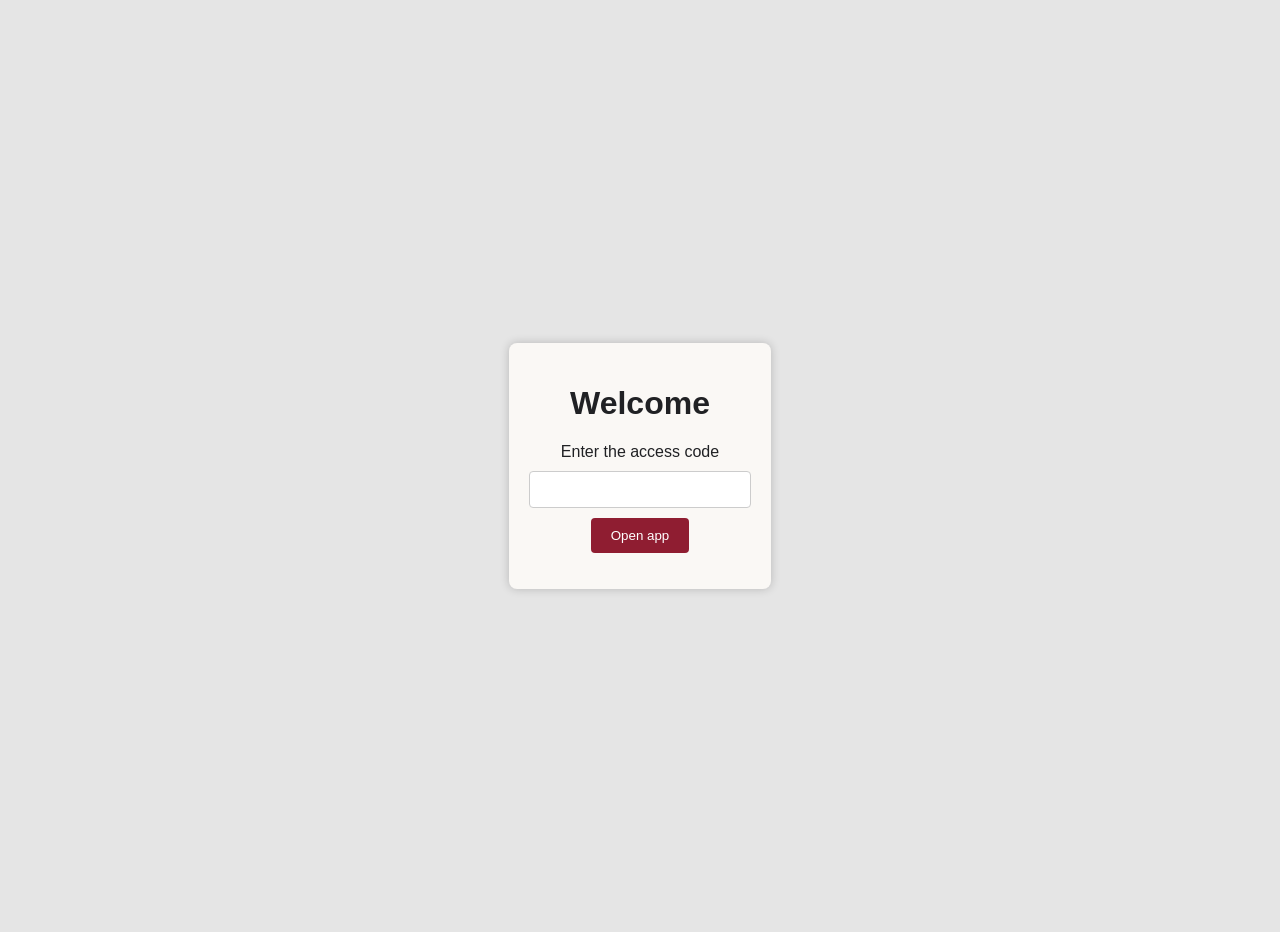
<file: index.html>
<!doctype html>
<html lang="en">
  <head>
    <meta charset="utf-8">
    <meta name="viewport" content="width=device-width, initial-scale=1">
    <meta http-equiv="refresh" content="0; url=./startup.html">
    <meta name="theme-color" content="#e5e5e5">
    <title>Opening our app…</title>
    <script>
      // Vercel serves index.html at the site root; open the app's entry screen.
      window.location.replace("./startup.html");
    </script>
  </head>
  <body>
    <p><a href="./startup.html">Open the app</a></p>
  </body>
</html>
</file>
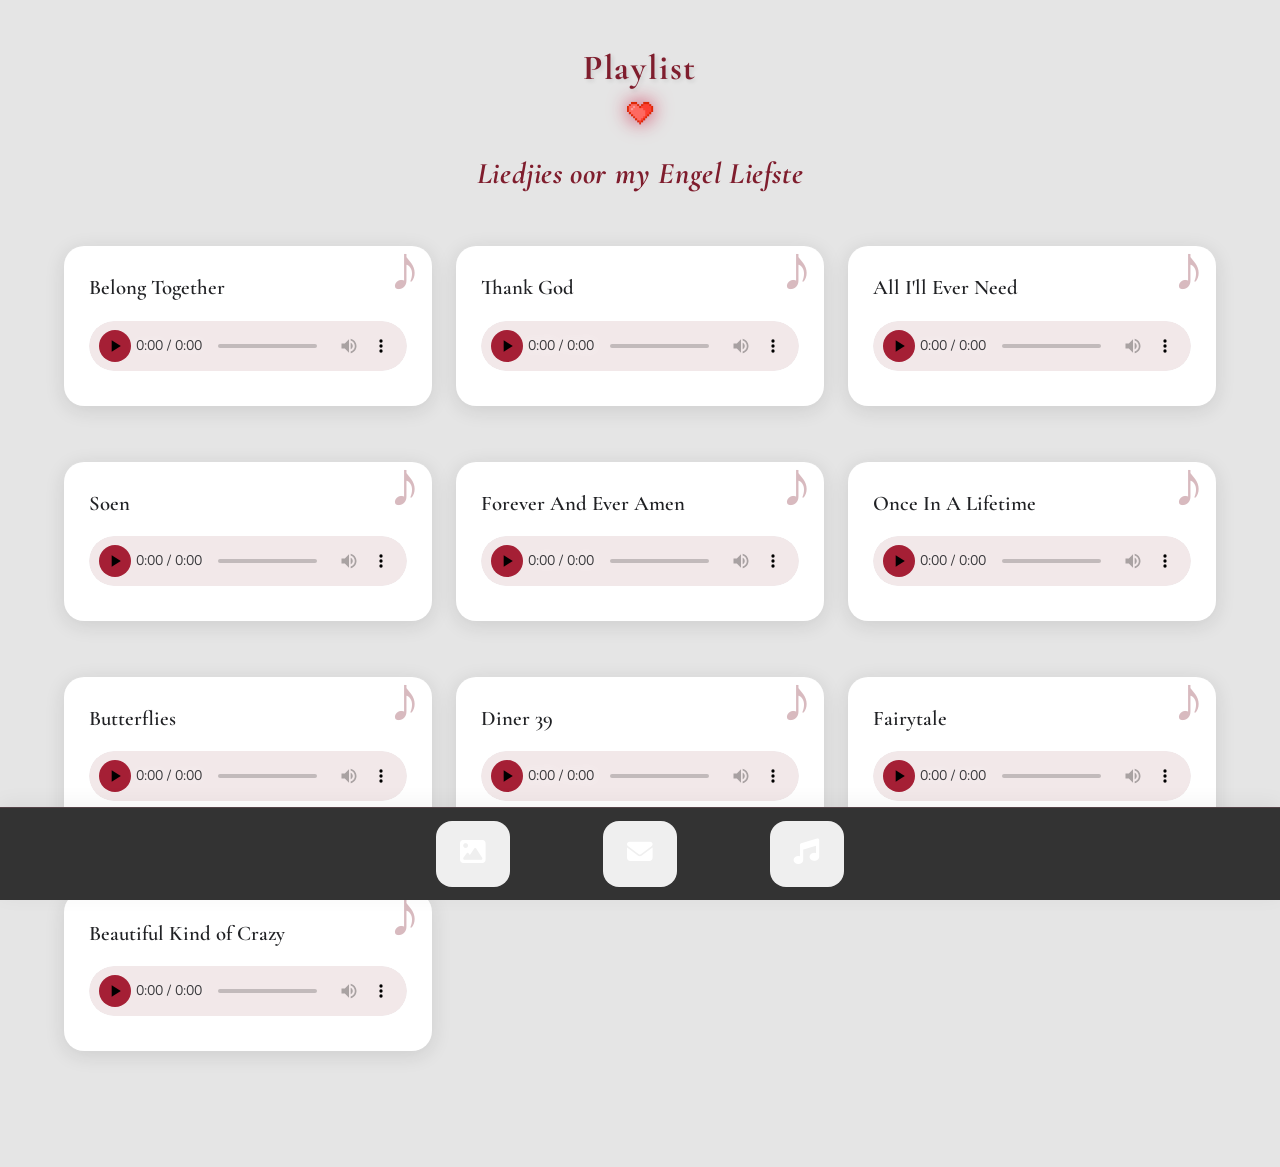
<file: songs.html>
<!DOCTYPE html>
<html lang="en">
<head>
  <meta charset="UTF-8">
  <meta name="viewport" content="width=device-width, initial-scale=1.0">
  <meta name="theme-color" content="#e5e5e5">
  <title>Playlist 🎧</title>
  <link rel="stylesheet" href="style.css">
  <link rel="manifest" href="/manifest.json">
  <link rel="apple-touch-icon" href="/icon-192.png">
  <link rel="stylesheet" href="https://cdnjs.cloudflare.com/ajax/libs/font-awesome/6.5.0/css/all.min.css">
  <script>
    if ("serviceWorker" in navigator) {
      navigator.serviceWorker.register("/service-worker.js")
        .then(reg => console.log("Service Worker registered:", reg))
        .catch(err => console.error("Service Worker registration failed:", err));
    }
  </script>
</head>
<body>
  <header>
    <h1>Playlist</h1>
    <div class="heartheader"></div>
  </header>

  <h3>Liedjies oor my Engel Liefste</h3>

  <main>
    <div class="card">
      <h2>Belong Together</h2>
      <audio controls preload="none">
        <source src="Belong Together.mp3" type="audio/mpeg">
      </audio>
    </div>

    <div class="card">
      <h2>Thank God</h2>
      <audio controls preload="none">
        <source src="Thank God.mp3" type="audio/mpeg">
      </audio>
    </div>

    <div class="card">
      <h2>All I'll Ever Need</h2>
      <audio controls preload="none">
        <source src="All I'll Ever Need.mp3" type="audio/mpeg">
      </audio>
    </div>

    <div class="card">
      <h2>Soen</h2>
      <audio controls preload="none">
        <source src="Soen.mp3" type="audio/mpeg">
      </audio>
    </div>

    <div class="card">
      <h2>Forever And Ever Amen</h2>
      <audio controls preload="none">
        <source src="Forever And Ever Amen.mp3" type="audio/mpeg">
      </audio>
    </div>

    <div class="card">
      <h2>Once In A Lifetime</h2>
      <audio controls preload="none">
        <source src="Once in a lifetime.mp3" type="audio/mpeg">
      </audio>
    </div>

    <div class="card">
      <h2>Butterflies</h2>
      <audio controls preload="none">
        <source src="Butterflies.mp3" type="audio/mpeg">
      </audio>
    </div>

    <div class="card">
      <h2>Diner 39</h2>
      <audio controls preload="none">
        <source src="Diner 39 - Franna Benadé(Official Music Video).mp3" type="audio/mpeg">
      </audio>
    </div>
    
    <div class="card">
      <h2>Fairytale</h2>
      <audio controls preload="none">
        <source src="Fairytale - Dirk van der Westhuizen.mp3" type="audio/mpeg">
      </audio>
    </div>

    <div class="card">
      <h2>Beautiful Kind of Crazy</h2>
      <audio controls preload="none">
        <source src="Christian - Beautiful Kind of Crazy.mp3" type="audio/mpeg">
      </audio>
    </div>

  </main>

  <script src="main.js"></script>
</body>

<footer>
  <nav class="nav-bar">
      <button class="a" type="button" aria-label="Photo album" onclick="page1()"><i class="fa fa-image" aria-hidden="true"></i></button>
      <button class="a" type="button" aria-label="Letters" onclick="page2()"><i class="fa fa-envelope" aria-hidden="true"></i></button>
      <button class="a" type="button" aria-label="Playlist" aria-current="page" onclick="page3()"><i class="fa fa-music" aria-hidden="true"></i></button>
  </nav>
</footer>
</html>
</file>
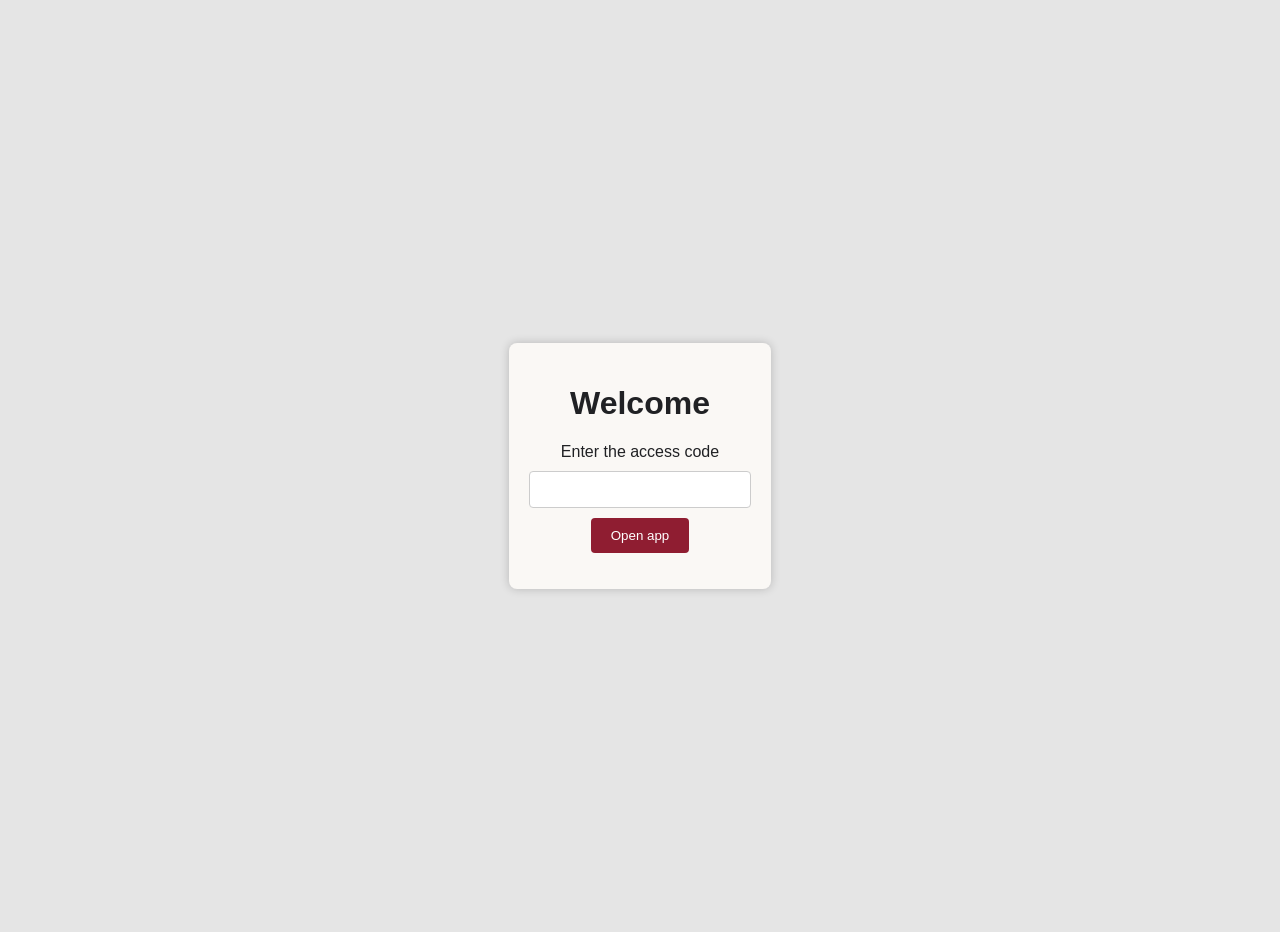
<file: startup.html>
<!DOCTYPE html>
<html lang="en">
<head>
  <meta charset="UTF-8">
  <meta name="viewport" content="width=device-width, initial-scale=1">
  <meta name="theme-color" content="#e5e5e5">
  <title>Startup</title>
  <style>
    body {
      font-family: Arial, sans-serif;
      background: #e5e5e5;
      color: #202124;
      display: flex;
      justify-content: center;
      align-items: center;
      height: 100vh;
      min-height: 100dvh;
      margin: 0;
      padding: 1rem;
    }
    .login-box {
      background: #faf8f5;
      padding: 20px;
      border-radius: 8px;
      box-shadow: 0 0 10px rgba(0,0,0,0.2);
      text-align: center;
    }
    input[type="password"] {
      padding: 10px;
      width: 200px;
      margin: 10px 0;
      border: 1px solid #ccc;
      border-radius: 4px;
    }
    button {
      padding: 10px 20px;
      border: none;
      background: #8f1d31;
      color: #fff;
      border-radius: 4px;
      cursor: pointer;
    }
    button:hover {
      background: #701629;
    }
  </style>
</head>
<body>
  <div class="login-box">
    <h1>Welcome</h1>
    <label for="password">Enter the access code</label><br>
    <input type="password" id="password" autocomplete="current-password" aria-describedby="message">
    <br>
    <button type="button" onclick="checkPassword()">Open app</button>
    <p id="message" role="status" aria-live="polite"></p>
  </div>

  <script>
    function checkPassword() {
      const input = document.getElementById("password").value;
      // Brother: update the access code here. A code stored in a static page is only a friendly gate, not secure protection.
      const correctPassword = "123";
      const message = document.getElementById("message");

      if (input === correctPassword) {
        sessionStorage.setItem("onsStartupPassed", "1");
        message.style.color = "green";
        message.textContent = "Access granted!";
        // redirect or load another page
        window.location.replace("W&C.html");
      } else {
        message.style.color = "red";
        message.textContent = "Incorrect password.";
      }
    }

    // Add Enter key listener
    document.getElementById("password").addEventListener("keypress", function(event) {
      if (event.key === "Enter") {
        checkPassword();
      }
    });
  </script>
</body>
</html>
</file>
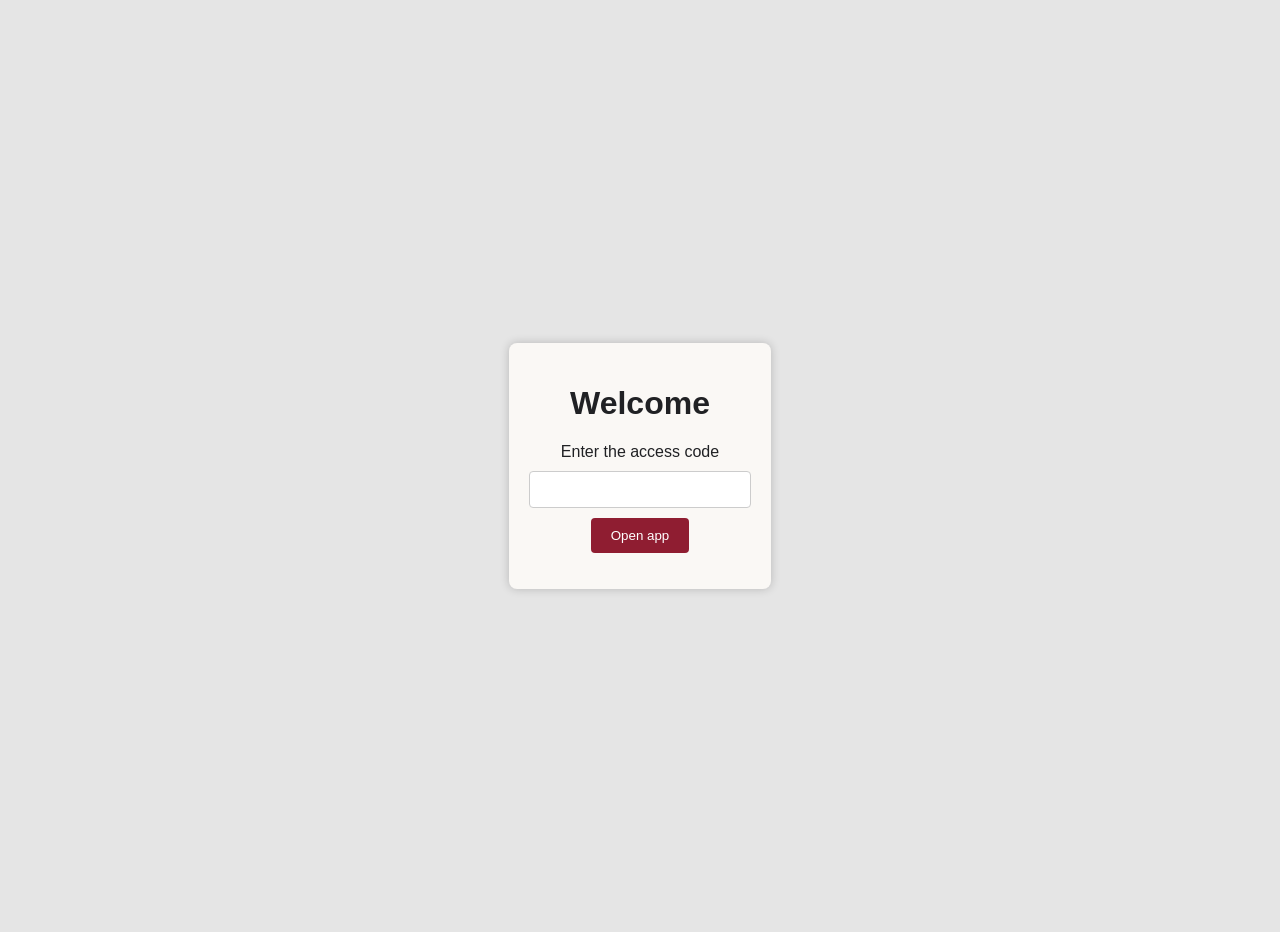
<file: W&C.html>
<!doctype html>
<html lang="en">
  <head>
    <meta charset="UTF-8" />
    <meta
      name="viewport"
      content="width=device-width, initial-scale=1.0"
    />
    <meta name="theme-color" content="#d4849c" />
    <title>Briefies 💌</title>
    <link rel="stylesheet" href="style.css" />
    <link rel="manifest" href="/manifest.json" />
    <link rel="apple-touch-icon" href="/icon-192.png" />
    <link
      rel="stylesheet"
      href="https://cdnjs.cloudflare.com/ajax/libs/font-awesome/6.5.0/css/all.min.css"
    />
    <script>
      // A fresh visit to the app must pass through the startup screen first.
      // startup.html sets this one-use token after a successful key entry.
      try {
        if (sessionStorage.getItem("onsStartupPassed") !== "1") {
          window.location.replace("startup.html");
        }
      } catch (error) {
        window.location.replace("startup.html");
      }

      if ("serviceWorker" in navigator) {
        navigator.serviceWorker
          .register("/service-worker.js")
          .then((reg) => console.log("Service Worker registered:", reg))
          .catch((err) =>
            console.error("Service Worker registration failed:", err),
          );
      }
    </script>
  </head>
  <body>
    <header>
      <h1 class="page-title">Briefies</h1>
      <div class="heartheader"></div>
    </header>

    <div class="relationship-card">
      <h4>Maande Saam: 💖</h4>
      <p id="monthsTogether">—</p>
    </div>

    <div class="relationship-card">
      <h4>Weke Saam: 💖</h4>
      <p id="weeksTogether">—</p>
    </div>

    <div class="relationship-card">
      <h4>Dae Saam: 💖</h4>
      <p id="daysTogether">—</p>
    </div>

    <div class="relationship-card">
      <h4>Monthiversary: 💝</h4>
      <p id="anniversaryCountdown">—</p>
    </div>

    <h3><b>My Engel Liefste se Briefies..💌</b></h3>

    <main>
      <section>
        <h3><b>Willem</b></h3>
      <div class="letter-box" onclick="openLetter('letter1')">
        <h2>1 Maand ❤️</h2>
      </div>
      <div id="letter1" class="modal">
        <div class="modal-content">
          <span class="close" onclick="closeLetter('letter1')">&times;</span>
          <div class="modal-header">💖 1 Maand</div>
          <div class="modal-body">

          </div>
        </div>
      </div>

      <div class="letter-box" onclick="openLetter('letter2')">
        <h2>2 Maande ❤️</h2>
      </div>
      <div id="letter2" class="modal">
        <div class="modal-content">
          <span class="close" onclick="closeLetter('letter2')">&times;</span>
          <div class="modal-header">💖 2 Maande</div>
          <div class="modal-body">

          </div>
        </div>
      </div>

      <div class="letter-box" onclick="openLetter('letter3')">
        <h2>3 Maande ❤️</h2>
      </div>
      <div id="letter3" class="modal">
        <div class="modal-content">
          <span class="close" onclick="closeLetter('letter3')">&times;</span>
          <div class="modal-header">💖 3 Maande</div>
          <div class="modal-body">

          </div>
        </div>
      </div>

      <div class="letter-box" onclick="openLetter('letter4')">
        <h2>4 Maande ❤️</h2>
      </div>
      <div id="letter4" class="modal">
        <div class="modal-content">
          <span class="close" onclick="closeLetter('letter4')">&times;</span>
          <div class="modal-header">💖 4 Maande</div>
          <div class="modal-body">

          </div>
        </div>
      </div>

      <div class="letter-box" onclick="openLetter('letter5')">
        <h2>5 Maande ❤️</h2>
      </div>
      <div id="letter5" class="modal">
        <div class="modal-content">
          <span class="close" onclick="closeLetter('letter5')">&times;</span>
          <div class="modal-header">💖 5 Maande</div>
          <div class="modal-body">

          </div>
        </div>
      </div>

      <div class="letter-box" onclick="openLetter('letter6')">
        <h2>6 Maande ❤️</h2>
      </div>
      <div id="letter6" class="modal">
        <div class="modal-content">
          <span class="close" onclick="closeLetter('letter6')">&times;</span>
          <div class="modal-header">💖 6 Maande</div>
          <div class="modal-body">

          </div>
        </div>
      </div>
      </section>

      <section>
        <h3><b>Cayla</b></h3>
      <div class="letter-box" onclick="openLetter('letter1')">
        <h2>1 Maand ❤️</h2>
      </div>
      <div id="letter1" class="modal">
        <div class="modal-content">
          <span class="close" onclick="closeLetter('letter1')">&times;</span>
          <div class="modal-header">💖 1 Maand</div>
          <div class="modal-body">

          </div>
        </div>
      </div>

      <div class="letter-box" onclick="openLetter('letter2')">
        <h2>2 Maande ❤️</h2>
      </div>
      <div id="letter2" class="modal">
        <div class="modal-content">
          <span class="close" onclick="closeLetter('letter2')">&times;</span>
          <div class="modal-header">💖 2 Maande</div>
          <div class="modal-body">

          </div>
        </div>
      </div>

      <div class="letter-box" onclick="openLetter('letter3')">
        <h2>3 Maande ❤️</h2>
      </div>
      <div id="letter3" class="modal">
        <div class="modal-content">
          <span class="close" onclick="closeLetter('letter3')">&times;</span>
          <div class="modal-header">💖 3 Maande</div>
          <div class="modal-body">

          </div>
        </div>
      </div>

      <div class="letter-box" onclick="openLetter('letter4')">
        <h2>4 Maande ❤️</h2>
      </div>
      <div id="letter4" class="modal">
        <div class="modal-content">
          <span class="close" onclick="closeLetter('letter4')">&times;</span>
          <div class="modal-header">💖 4 Maande</div>
          <div class="modal-body">
            <p>hi</p>
          </div>
        </div>
      </div>

      <div class="letter-box" onclick="openLetter('letter5')">
        <h2>5 Maande ❤️</h2>
      </div>
      <div id="letter5" class="modal">
        <div class="modal-content">
          <span class="close" onclick="closeLetter('letter5')">&times;</span>
          <div class="modal-header">💖 5 Maande</div>
          <div class="modal-body">

          </div>
        </div>
      </div>

      <div class="letter-box" onclick="openLetter('letter6')">
        <h2>6 Maande ❤️</h2>
      </div>
      <div id="letter6" class="modal">
        <div class="modal-content">
          <span class="close" onclick="closeLetter('letter6')">&times;</span>
          <div class="modal-header">💖 6 Maande</div>
          <div class="modal-body">

          </div>
        </div>
      </div>

      </section>
      </main>



      <button id="installBtn" class="install-btn" style="display: none">
      📲 Install App
    </button>

    <button
      id="share-trigger"
      class="share-btn"
      type="button"
      aria-label="Share this app"
    >
      <i class="fa-solid fa-share-nodes" aria-hidden="true"></i> Share
    </button>
    <dialog
      id="share-dialog"
      class="share-dialog"
      aria-labelledby="share-dialog-title"
    >
      <button class="share-dialog-close" type="button" aria-label="Close">
        &times;
      </button>
      <h2 id="share-dialog-title">Share our app</h2>
      <p>Scan this QR code to open it</p>
      <img class="share-qr" src="W&CQR.png" alt="QR code linking to our app" />
      <button id="share-link" class="share-link-btn" type="button">
        <i class="fa-solid fa-share-nodes" aria-hidden="true"></i> Share link
      </button>
      <p
        id="share-status"
        class="share-status"
        role="status"
        aria-live="polite"
      ></p>
    </dialog>

    <script>
      const shareDialog = document.getElementById("share-dialog");
      document
        .getElementById("share-trigger")
        .addEventListener("click", () => shareDialog.showModal());
      document
        .querySelector(".share-dialog-close")
        .addEventListener("click", () => shareDialog.close());

      document
        .getElementById("share-link")
        .addEventListener("click", async () => {
          const shareData = {
            title: document.title,
            text: "Have a look at our memories",
            url: "https://w-c-ruby.vercel.app/",
          };
          const status = document.getElementById("share-status");
          try {
            if (navigator.share) {
              await navigator.share(shareData);
            } else if (navigator.clipboard && window.isSecureContext) {
              await navigator.clipboard.writeText(shareData.url);
              status.textContent = "App link copied!";
            } else {
              window.prompt("Copy this app link:", shareData.url);
            }
          } catch (error) {
            if (error.name !== "AbortError")
              status.textContent = "Unable to share right now.";
          }
        });
    </script>

    <script src="main.js"></script>
    <footer>
      <nav class="nav-bar">
      <button class="a" type="button" aria-label="Photo album" onclick="page1()"><i class="fa fa-image" aria-hidden="true"></i></button>
      <button class="a" type="button" aria-label="Letters" aria-current="page" onclick="page2()">
          <i class="fa fa-envelope" aria-hidden="true"></i>
        </button>
      <button class="a" type="button" aria-label="Playlist" onclick="page3()"><i class="fa fa-music" aria-hidden="true"></i></button>
      </nav>
    </footer>
  </body>
</html>
</file>
<file: style.css>
@import url('https://fonts.googleapis.com/css2?family=Cormorant+Garamond:ital,wght@0,400;0,600;1,400&family=Nunito:wght@300;400;600&display=swap');

:root {
  /* Update the shared palette here to change every page at once. */
  --bg: #e5e5e5;
  --txt: #202124;
  --hdrtxt: #7f1d2d;
  --letterbox: #ffffff;
  --accents: #a51f35;
  --cream: #ffffff;
  --charcoal: #292929;
  --warm-gray: #444444;
  --pink-deep: #8f1d31;
  --hdhtxt: #f2e8e9;
  --shadow-soft: rgba(32, 33, 36, 0.12);
  --shadow-medium: rgba(32, 33, 36, 0.2);

  --font-serif: 'Cormorant Garamond', Georgia, serif;
  --font-sans: 'Nunito', -apple-system, sans-serif;
  --fs: 40px;

  --safe-bottom: env(safe-area-inset-bottom, 20px);
}

* {
  margin: 0;
  padding: 0;
  box-sizing: border-box;
  -webkit-tap-highlight-color: transparent;
}

html {
  scroll-behavior: smooth;
}

body {
  font-family: var(--font-sans);
  background: var(--bg);
  color: var(--txt);
  font-weight: 700;
  line-height: 1.6;
  min-height: 100vh;
  padding-bottom: 100px;
  overflow-x: hidden;
}

/* Clear, comfortable reading defaults. Keep edits here shared across pages. */
body { font-size: 1.25rem; }
body :not(i):not(svg):not(path) { font-weight: 700; }
h1 { font-size: 2.4rem; }
h3 { font-size: 1.9rem; }
.relationship-card h4 { font-size: 1.6rem; }
.card h2, .letter-box h2 { font-size: 1.4rem; }
.card-img p, .modal-body p, .share-status, .share-dialog > p:first-of-type { font-size: 1.1rem; }
p, .modal-body { max-width: 70ch; }
button, a, input { font: inherit; }
:focus-visible { outline: 3px solid var(--accents); outline-offset: 3px; }
button { cursor: pointer; }
@media (prefers-reduced-motion: reduce) {
  *, *::before, *::after { scroll-behavior: auto !important; animation-duration: .01ms !important; animation-iteration-count: 1 !important; transition-duration: .01ms !important; }
}

header {
  text-align: center;
  padding: 2.5rem 1.5rem 1.5rem;
  position: relative;
  justify-content: center;
  display: grid;
  place-items: center;
}

.heartheader {
  background: url('heart.png');
  background-size: cover;
  width: 30px;
  height: 30px;
  filter: drop-shadow(0 0 10px #cd2f51);
  animation: heartbeat 1.5s infinite;
}

@keyframes heartbeat {
  0%   { transform: scale(1); }
  25%  { transform: scale(1.3); }
  40%  { transform: scale(1); }
  60%  { transform: scale(1.3); }
  100% { transform: scale(1); }
}

h1 {
  font-family: var(--font-serif);
  font-size: 2.2rem;
  font-weight: 600;
  color: var(--hdrtxt);
  letter-spacing: 0.05em;
  text-shadow: 2px 2px 4px var(--shadow-soft);
}

h1.page-title {
  position: relative;
  display: inline-block;
}

h1.page-title::before,
h1.page-title::after {
  content: '❦';
  position: absolute;
  top: 50%;
  transform: translateY(-50%);
  color: var(--hdrtxt);
  font-size: 1rem;
  opacity: 0.7;
}

h1.page-title::before {
  left: -1.5rem;
}

h1.page-title::after {
  right: -1.5rem;
}

h3 {
  font-family: var(--font-serif);
  color: var(--hdrtxt);
  font-size: 30px;
  font-weight: 800;
  font-style: italic;
  text-align: center;
  margin-bottom: 2rem;
  font-weight: 400;
  letter-spacing: 0.02em;
}

.relationship-card {
  background: rgba(255, 255, 255, 0.7);
  backdrop-filter: blur(10px);
  border-radius: 20px;
  padding: 1.2rem 1.5rem;
  margin: 0.8rem auto;
  max-width: 400px;
  text-align: center;
  box-shadow: 0 4px 20px var(--shadow-soft);
  border: 1px solid rgba(255, 255, 255, 0.8);
  transition: transform 0.3s ease, box-shadow 0.3s ease;
  animation: slideUp 0.6s ease-out;
}

.relationship-card:hover {
  transform: translateY(-2px);
  box-shadow: 0 6px 25px var(--shadow-medium);
}

.relationship-card h4 {
  font-family: var(--font-serif);
  color: var(--hdrtxt);
  font-size: 25px;
  margin-bottom: 0.3rem;
  font-weight: 600;
}

.relationship-card p {
  font-size: 1.5rem;
  color: var(--txt);
  font-weight: 600;
  font-family: var(--font-serif);
}

main {
  display: grid;
  grid-template-columns: repeat(auto-fill, minmax(280px, 1fr));
  gap: 1.5rem;
  padding: 0 1.5rem;
  max-width: 1200px;
  margin: 0 auto;
}

.card-img {
  background: white;
  border-radius: 20px;
  overflow: hidden;
  box-shadow: 0 8px 30px var(--shadow-soft);
  transition: all 0.4s cubic-bezier(0.4, 0, 0.2, 1);
  position: relative;
  animation: fadeInUp 0.6s ease-out backwards;
}

.card-img:nth-child(1) { animation-delay: 0.1s; }
.card-img:nth-child(2) { animation-delay: 0.15s; }
.card-img:nth-child(3) { animation-delay: 0.2s; }
.card-img:nth-child(4) { animation-delay: 0.25s; }
.card-img:nth-child(5) { animation-delay: 0.3s; }
.card-img:nth-child(6) { animation-delay: 0.35s; }
.card-img:nth-child(7) { animation-delay: 0.4s; }
.card-img:nth-child(8) { animation-delay: 0.45s; }
.card-img:nth-child(9) { animation-delay: 0.5s; }
.card-img:nth-child(10) { animation-delay: 0.55s; }
.card-img:nth-child(11) { animation-delay: 0.6s; }
.card-img:nth-child(12) { animation-delay: 0.65s; }
.card-img:nth-child(13) { animation-delay: 0.7s; }
.card-img:nth-child(14) { animation-delay: 0.75s; }
.card-img:nth-child(15) { animation-delay: 0.8s; }
.card-img:nth-child(16) { animation-delay: 0.85s; }
.card-img:nth-child(17) { animation-delay: 0.9s; }
.card-img:nth-child(18) { animation-delay: 0.95s; }

.card-img:hover {
  transform: translateY(-8px);
  box-shadow: 0 20px 40px var(--shadow-medium);
}

.card-img a {
  display: block;
  position: relative;
  width: 100%;
}

.card-img img {
  width: 100%;
  display: block;
  transition: transform 0.5s ease;
}

.card-img:hover img {
  transform: scale(1.02);
}

.card-img p {
  padding: 1rem 1.2rem;
  font-family: var(--font-sans);
  font-size: 0.95rem;
  color: var(--warm-gray);
  text-align: center;
  background: white;
  margin: 0;
  line-height: 1.5;
}

.card-img a::after {
  content: '⬇ Save';
  position: absolute;
  bottom: 10px;
  right: 10px;
  background: rgba(255, 255, 255, 0.95);
  color: var(--pink-deep);
  padding: 0.4rem 0.8rem;
  border-radius: 20px;
  font-size: 0.75rem;
  opacity: 0;
  transform: translateY(10px);
  transition: all 0.3s ease;
  box-shadow: 0 2px 10px rgba(0,0,0,0.1);
  pointer-events: none;
  z-index: 2;
}

.card-img:hover a::after {
  opacity: 1;
  transform: translateY(0);
}

.letter-box {
  background: rgba(255, 255, 255, 0.7);
  backdrop-filter: blur(10px);
  border-radius: 16px;
  padding: 1.5rem;
  margin: 1rem 0;
  
  box-shadow: 0 4px 15px var(--shadow-soft);
  transition: all 0.3s ease;
  border: 2px solid transparent;
  position: relative;
  overflow: hidden;
  animation: slideUp 0.5s ease-out backwards;
}

.letter-box::before {
  content: '✉';
  position: absolute;
  right: 1.5rem;
  top: 50%;
  transform: translateY(-50%);
  color: var(--accents);
  font-size: 1.5rem;
  opacity: 0.5;
  transition: all 0.3s ease;
}

.letter-box:hover {
  transform: translateX(8px);
  border-color: var(--accents);
  box-shadow: 0 8px 25px var(--shadow-medium);
}

.letter-box:hover::before {
  opacity: 1;
  transform: translateY(-50%) translateX(5px);
  color: var(--accents);
}

.letter-box h2 {
  font-family: var(--font-serif);
  font-size: 1.2rem;
  color: var(--charcoal);
  font-weight: 600;
  margin: 0;
}

.modal {
  display: none;
  position: fixed;
  top: 0;
  left: 0;
  width: 100%;
  height: 100%;
  background: rgba(74, 74, 74, 0.85);
  backdrop-filter: blur(8px);
  z-index: 1000;
  justify-content: center;
  align-items: center;
  padding: 1rem;
  animation: fadeIn 0.3s ease;
}

.modal-content {
  background: var(--cream);
  border-radius: 24px;
  width: 100%;
  max-width: 600px;
  max-height: 85vh;
  overflow: hidden;
  box-shadow: 0 25px 50px rgba(0,0,0,0.25);
  position: relative;
  animation: modalSlide 0.4s cubic-bezier(0.4, 0, 0.2, 1);
  border: 1px solid rgba(255, 255, 255, 0.5);
}

.modal-header {
  background: linear-gradient(135deg, var(--hdrtxt) 0%, var(--accents) 100%);
  padding: 1.5rem;
  font-family: var(--font-serif);
  font-size: 1.4rem;
  color: var(--txt);
  font-weight: 600;
  text-align: center;
  position: relative;
  border-bottom: 1px solid rgba(212, 132, 156, 0.2);
}

.close {
  position: absolute;
  top: 1.2rem;
  right: 1.2rem;
  font-size: 1.8rem;
  color: var(--txt);
  width: 36px;
  height: 36px;
  display: flex;
  align-items: center;
  justify-content: center;
  border-radius: 50%;
  transition: all 0.3s ease;
  background: rgba(255, 255, 255, 0.5);
}

.close:hover {
  background: var(--accents);
  color: var(--txt);
  transform: rotate(90deg);
}

a {
  color: rgb(243, 13, 48);
  text-decoration:none;
  font-size: 20px;
  font-weight: 500;
}

.modal-body {
  padding: 2rem;
  overflow-y: auto;
  max-height: calc(85vh - 80px);
  font-family: var(--font-sans);
  line-height: 1.9;
  color: var(--txt);
  font-size: 1.125rem;
}

.modal-body p {
  margin-bottom: 1.2rem;
  font-size: 1.05rem;
  text-align: justify;
  hyphens: auto;
  color: var(--txt);
}

.modal-body::-webkit-scrollbar {
  width: 8px;
}

.modal-body::-webkit-scrollbar-track {
  background: var(--hdrtxt);
  border-radius: 4px;
}

.modal-body::-webkit-scrollbar-thumb {
  background: var(--accents);
  border-radius: 4px;
}

.card {
  background: white;
  border-radius: 20px;
  padding: 1.5rem;
  margin: 1rem 0;
  box-shadow: 0 4px 20px var(--shadow-soft);
  transition: all 0.3s ease;
  border: 1px solid rgba(255, 255, 255, 0.8);
  position: relative;
  overflow: hidden;
  animation: slideUp 0.5s ease-out backwards;
}

.card::before {
  content: '♪';
  position: absolute;
  top: -10px;
  right: 10px;
  font-size: 4rem;
  color: var(--hdrtxt);
  opacity: 0.3;
  font-family: serif;
  line-height: 1;
}

.card:hover {
  transform: translateY(-4px);
  box-shadow: 0 12px 30px var(--shadow-medium);
}

.card h2 {
  font-family: var(--font-serif);
  font-size: 1.3rem;
  color: var(--accents);
  margin-bottom: 1rem;
  font-weight: 600;
  position: relative;
  z-index: 1;
}

audio {
  width: 100%;
  height: 50px;
  border-radius: 25px;
  outline: none;
}

audio::-webkit-media-controls-panel {
  background: var(--hdhtxt);
  border-radius: 25px;
}

audio::-webkit-media-controls-play-button {
  background-color: var(--accents);
  border-radius: 50%;
  color: white;
}

audio::-webkit-media-controls-current-time-display,
audio::-webkit-media-controls-time-remaining-display {
  color: var(--txt);
  font-family: var(--font-sans);
}

.card.playing {
  background: linear-gradient(135deg, white 0%, var(--accents) 100%);
  border-color: var(--accents);
  animation: pulse-soft 2s ease-in-out infinite;
}

.card.playing::after {
  content: '♫ Now Playing';
  position: absolute;
  top: 10px;
  right: 15px;
  background: var(--accents);
  color: white;
  padding: 0.3rem 0.8rem;
  border-radius: 20px;
  font-size: 0.75rem;
  font-weight: 600;
  animation: fadeIn 0.3s ease;
}

footer {
  position: fixed;
  bottom: 0;
  left: 0;
  right: 0;
  background: rgba(93, 91, 91, 0.95);
  backdrop-filter: blur(20px);
  border-top: 1px solid rgba(212, 132, 156, 0.2);
  padding-bottom: var(--safe-bottom);
  z-index: 100;
  box-shadow: 0 -4px 20px rgba(0,0,0,0.05);
}

.nav-bar {
  display: flex;
  justify-content: space-around;
  align-items: center;
  max-width: 500px;
  margin: 0 auto;
  padding: 0.8rem 0;
}

.nav-bar button {
  color: #ce4949;
  font-size: 1.6rem;
  padding: 0.8rem 1.5rem;
  border-radius: 16px;
  transition: all 0.3s ease;
  position: relative;
  border: none;
}

/* Shared accessible grey and red theme; comments above palette are the safe edit point. */
body { background: var(--bg); color: var(--txt); }
header, h1, h3 { color: var(--hdrtxt); }
.card, .card-img, .letter-box, .relationship-card { background: #fff; color: var(--txt); }
.card-img p, .letter-box h2, .relationship-card p, .card h2 { color: var(--txt); }
.modal-content { background: #fff; }
.modal-header { color: #fff; }
.modal-body { color: var(--txt); }
footer { background: #333; }
.nav-bar button { color: #fff; min-width: 64px; min-height: 56px; }
.nav-bar button:hover, .nav-bar button.active { background: var(--accents); color: #fff; }
.letter-box { cursor: pointer; }
@media (max-width: 600px) { body { font-size: 1.25rem; } }

.nav-bar button::after {
  content: '';
  position: absolute;
  bottom: 5px;
  left: 50%;
  transform: translateX(-50%);
  width: 4px;
  height: 4px;
  background: var(--accents);
  border-radius: 50%;
  opacity: 0;
  transition: opacity 0.3s ease;
}

.nav-bar button:hover {
  color: var(--accents);
  background: var(--hdhtxt);
  transform: translateY(-3px);
}

.nav-bar button.active {
  color: var(--accents);
  background: linear-gradient(135deg, var(--accents) 0%, var(--hdhtxt) 100%);
  box-shadow: 0 4px 15px var(--shadow-soft);
}

.nav-bar button.active::after {
  opacity: 1;
}

.install-btn {
  position: fixed;
  bottom: 100px;
  left: 50%;
  transform: translateX(-50%);
  background: linear-gradient(135deg, var(--accents) 0%, var(--hdhtxt) 100%);
  color: white;
  border: none;
  padding: 1rem 2rem;
  border-radius: 30px;
  font-family: var(--font-sans);
  font-size: 1rem;
  font-weight: 600;
  
  box-shadow: 0 8px 25px rgba(212, 132, 156, 0.4);
  transition: all 0.3s ease;
  z-index: 99;
  animation: slideUp 0.5s ease-out;
}

.install-btn:hover {
  transform: translateX(-50%) translateY(-3px);
  box-shadow: 0 12px 35px rgba(212, 132, 156, 0.5);
}

.share-btn {
  display: flex;
  align-items: center;
  justify-content: center;
  gap: 0.55rem;
  margin: 1.25rem auto 0;
  padding: 0.75rem 1.4rem;
  border: 1px solid rgba(212, 132, 156, 0.35);
  border-radius: 999px;
  background: linear-gradient(135deg, var(--accents), var(--hdrtxt));
  box-shadow: 0 5px 16px var(--shadow-medium);
  color: #fff;
  font: 600 1rem var(--font-sans);
  cursor: pointer;
  transition: transform 0.2s ease, box-shadow 0.2s ease;
}

.share-btn:hover {
  transform: translateY(-2px);
  box-shadow: 0 8px 20px var(--shadow-medium);
}

.share-btn:focus-visible {
  outline: 3px solid var(--accents);
  outline-offset: 3px;
}

.share-status {
  min-height: 1.5em;
  margin: 0.35rem auto;
  text-align: center;
  color: var(--warm-gray);
  font-size: 0.9rem;
}

.share-dialog {
  position: fixed;
  inset: 50% auto auto 50%;
  transform: translate(-50%, -50%);
  width: min(90vw, 380px);
  padding: 2rem 1.5rem 1.25rem;
  border: 1px solid rgba(212, 132, 156, 0.3);
  border-radius: 24px;
  background: var(--charcoal);
  color: var(--cream);
  text-align: center;
  box-shadow: 0 18px 60px rgba(74, 44, 52, 0.25);
}

.share-dialog[open] {
  animation: share-dialog-in 0.2s ease-out;
}

.share-dialog::backdrop {
  background: rgba(53, 37, 42, 0.48);
  backdrop-filter: blur(3px);
}

.share-dialog h2 {
  margin-bottom: 0.2rem;
  color: var(--accents);
  font: 600 1.6rem var(--font-serif);
}

.share-dialog > p:first-of-type {
  margin-bottom: 1rem;
  color: var(--warm-gray);
  font-size: 0.95rem;
}

.share-qr {
  display: block;
  width: min(100%, 280px);
  height: auto;
  margin: 0 auto 1rem;
  border-radius: 12px;
}

.share-dialog-close {
  position: absolute;
  top: 0.5rem;
  right: 0.75rem;
  border: 0;
  background: transparent;
  color: var(--warm-gray);
  font: 300 1.8rem var(--font-sans);
  cursor: pointer;
}

.share-link-btn {
  padding: 0.65rem 1rem;
  border: 0;
  border-radius: 999px;
  background: linear-gradient(135deg, var(--accents), var(--hdrtxt));
  color: white;
  font: 600 0.95rem var(--font-sans);
  cursor: pointer;
}

@keyframes share-dialog-in {
  from { opacity: 0; }
  to { opacity: 1; }
}

.update-banner {
  position: fixed;
  top: 20px;
  left: 50%;
  transform: translateX(-50%);
  background: white;
  color: var(--accents);
  padding: 1rem 2rem;
  border-radius: 30px;
  box-shadow: 0 8px 30px rgba(0,0,0,0.15);
  
  z-index: 1001;
  font-weight: 600;
  animation: slideDown 0.5s ease-out;
  border: 2px solid var(--accents);
}

.update-banner.fade-out {
  animation: fadeOut 0.4s ease forwards;
}

@keyframes fadeIn {
  from { opacity: 0; }
  to { opacity: 1; }
}

@keyframes fadeInUp {
  from {
    opacity: 0;
    transform: translateY(30px);
  }
  to {
    opacity: 1;
    transform: translateY(0);
  }
}

@keyframes slideUp {
  from {
    opacity: 0;
    transform: translateY(20px);
  }
  to {
    opacity: 1;
    transform: translateY(0);
  }
}

@keyframes slideDown {
  from {
    opacity: 0;
    transform: translateX(-50%) translateY(-20px);
  }
  to {
    opacity: 1;
    transform: translateX(-50%) translateY(0);
  }
}

@keyframes modalSlide {
  from {
    opacity: 0;
    transform: scale(0.9) translateY(20px);
  }
  to {
    opacity: 1;
    transform: scale(1) translateY(0);
  }
}

@keyframes pulse {
  0%, 100% { opacity: 0.6; transform: scale(1); }
  50% { opacity: 1; transform: scale(1.1); }
}

@keyframes pulse-soft {
  0%, 100% { box-shadow: 0 4px 20px var(--shadow-soft); }
  50% { box-shadow: 0 8px 30px var(--shadow-medium); }
}

@keyframes fadeOut {
  to {
    opacity: 0;
    transform: translateX(-50%) translateY(-20px);
  }
}

@media (max-width: 480px) {
  h1 {
    font-size: 1.8rem;
  }

  h1.page-title::before,
  h1.page-title::after {
    display: none;
  }

  main {
    grid-template-columns: 1fr;
    gap: 1.2rem;
    padding: 0 1rem;
  }

  .card-img img {
    height: 240px;
  }

  .modal-content {
    max-height: 90vh;
    border-radius: 20px;
  }

  .modal-body {
    padding: 1.5rem;
  }

  .nav-bar button {
    font-size: 1.4rem;
    padding: 0.6rem 1.2rem;
  }
}

@media (prefers-color-scheme: dark) {
  body {
    background: linear-gradient(180deg, #2d2426 0%, #1a1617 100%);
    color: #e8e0e0;
  }

  .card-img,
  .card,
  .letter-box,
  .relationship-card {
    background: rgba(45, 36, 38, 0.9);
    border-color: rgba(212, 132, 156, 0.3);
  }

  .card-img p,
  .modal-body {
    color: #e8e0e0;
  }

  .modal-content {
    background: #2d2426;
  }

  footer {
    background: rgba(45, 36, 38, 0.95);
    border-color: rgba(212, 132, 156, 0.2);
  }
}

section {
  text-align: center;
  padding: 15px;
  margin: 20px auto;
  min-height: auto;
  width: 100%;
  grid-column: 1 / -1;
  display: flex;
  flex-direction: column;
  align-items: center;
}

/* Keep the Willem and Cayla letter sections centered as the list grows. */
section > h3,
section > .letter-box {
  width: min(100%, 38rem);
}

section > h3 {
  margin: 0 auto 1rem;
}

section.about .abstract {
  text-align: center;
  max-width: 800px;
  margin: 0 auto;
  padding: 15px;
  font-size: 18px;
}

.card-img a,
.card-img img {
  height: auto !important;
  max-height: none !important;
  object-fit: unset !important;
  aspect-ratio: auto !important;
}
</file>
